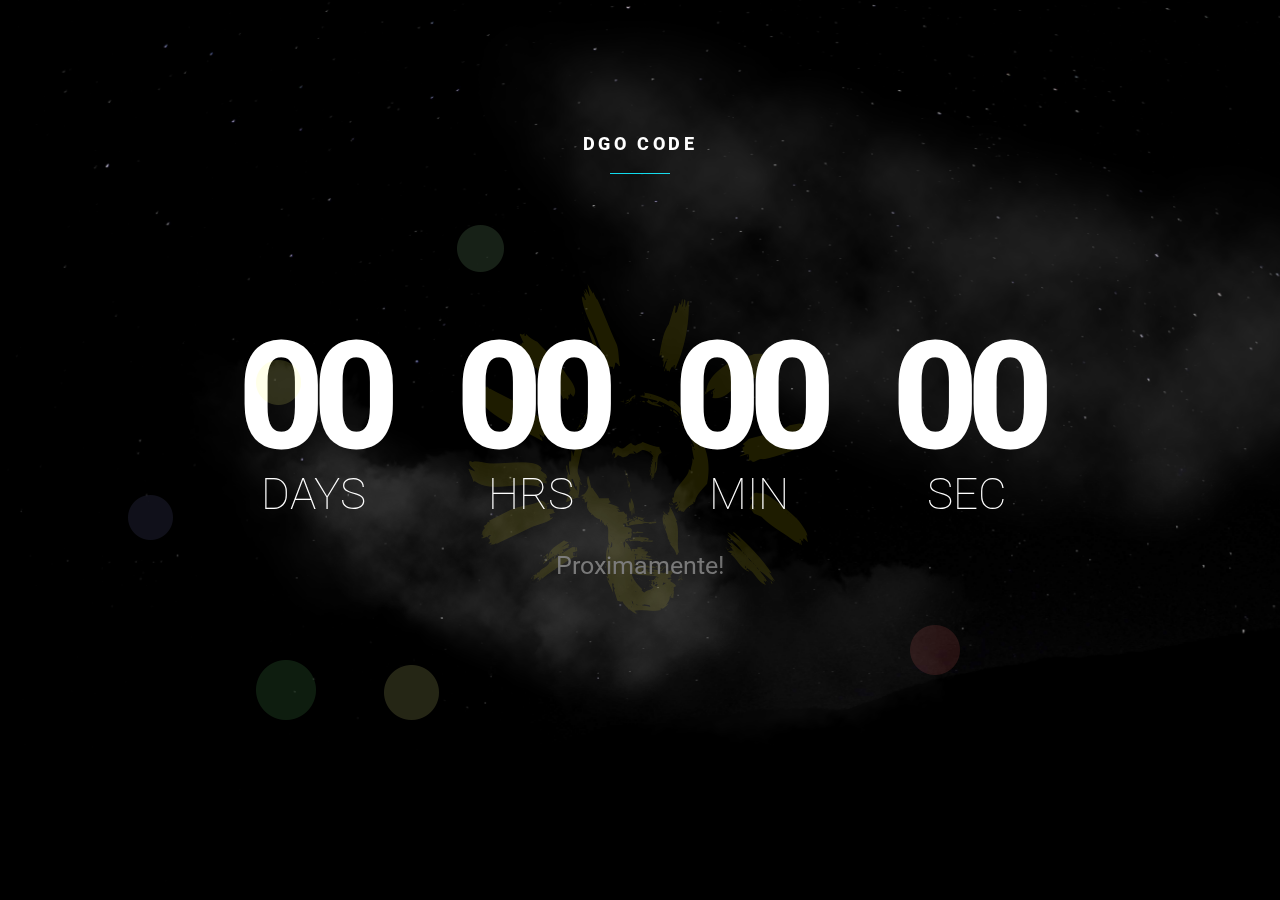
<file: www/index.html>
<!DOCTYPE html>
<html lang="en-US">

    <head>
        <meta charset="utf-8">
        <title>DgoCode</title>
        <meta content="yes" name="apple-mobile-web-app-capable">
        <meta content="width=device-width, initial-scale=1, maximum-scale=1, user-scalable=no" name="viewport"><!-- Core Meta Data -->

        <link href="favicon.png" rel="shortcut icon" type="image/png">

        <link href='http://fonts.googleapis.com/css?family=Roboto:400,100,900' rel='stylesheet' type='text/css'><!-- Styles -->
        <link href="css/loader.css" rel="stylesheet" type="text/css">
        <link href="css/normalize.css" rel="stylesheet" type="text/css">
        <link rel="stylesheet" href="css/font-awesome.min.css">
        <link href="css/style.css" rel="stylesheet" type="text/css">

        <script src="js/jquery.js"></script>
    </head>
    <body>
        <div class="preloader">
            <div class="loading">
                <h2>
                    Loading...
                </h2>
                <span class="progress"></span>
            </div>
        </div>

        <div class="wrapper">
            <ul class="scene unselectable" data-friction-x="0.1" data-friction-y="0.1" data-scalar-x="25" data-scalar-y="15" id="scene">
                <li class="layer" data-depth="0.00">
                </li>
                <!-- BG -->

                <li class="layer" data-depth="0.10">
                    <div class="background">
                    </div>
                </li>

                <!-- Hero -->

                <li class="layer" data-depth="0.20">
                    <div class="title">
                        <h2>
                            Dgo Code
                        </h2>
                        <span class="line"></span>
                    </div>
                </li>

                <li class="layer" data-depth="0.25">
                    <div class="sphere">
                        <img alt="sphere" src="images/sphere.png">
                    </div>
                </li>

                <li class="layer" data-depth="0.30">
                    <div class="hero">
                        <h1 id="countdown" style="color: #fff;">
                            Proximamente!
                        </h1>

                        <p class="sub-title">
                            Proximamente!
                        </p>
                    </div>
                </li>
                <!-- Flakes -->

                <li class="layer" data-depth="0.40">
                    <div class="depth-1 flake1">
                        <img alt="flake" src="images/flakes/depth1/flakes1.png">
                    </div>

                    <div class="depth-1 flake2">
                        <img alt="flake" src="images/flakes/depth1/flakes2.png">
                    </div>

                    <div class="depth-1 flake3">
                        <img alt="flake" src="images/flakes/depth1/flakes3.png">
                    </div>

                    <div class="depth-1 flake4">
                        <img alt="flake" src="images/flakes/depth1/flakes4.png">
                    </div>
                </li>

                <li class="layer" data-depth="0.50">
                    <div class="depth-2 flake1">
                        <img alt="flake" src="images/flakes/depth2/flakes1.png">
                    </div>

                    <div class="depth-2 flake2">
                        <img alt="flake" src="images/flakes/depth2/flakes2.png">
                    </div>
                </li>

                <li class="layer" data-depth="0.60">
                    <div class="depth-3 flake1">
                        <img alt="flake" src="images/flakes/depth3/flakes1.png">
                    </div>

                    <div class="depth-3 flake2">
                        <img alt="flake" src="images/flakes/depth3/flakes2.png">
                    </div>

                    <div class="depth-3 flake3">
                        <img alt="flake" src="images/flakes/depth3/flakes3.png">
                    </div>

                    <div class="depth-3 flake4">
                        <img alt="flake" src="images/flakes/depth3/flakes4.png">
                    </div>
                </li>

                <li class="layer" data-depth="0.80">
                    <div class="depth-4">
                        <img alt="flake" src="images/flakes/depth4/flakes.png">
                    </div>
                </li>

                <li class="layer" data-depth="1.00">
                    <div class="depth-5">
                        <img alt="flake" src="images/flakes/depth5/flakes.png">
                    </div>
                </li>
            </ul>
        </div>

        <!-- Javascript -->
        <script src="js/plugins.js"></script> 
        <script src="js/jquery.countdown.min.js"></script> 
        <script src="js/main.js"></script>

    </body>
</html>
</file>
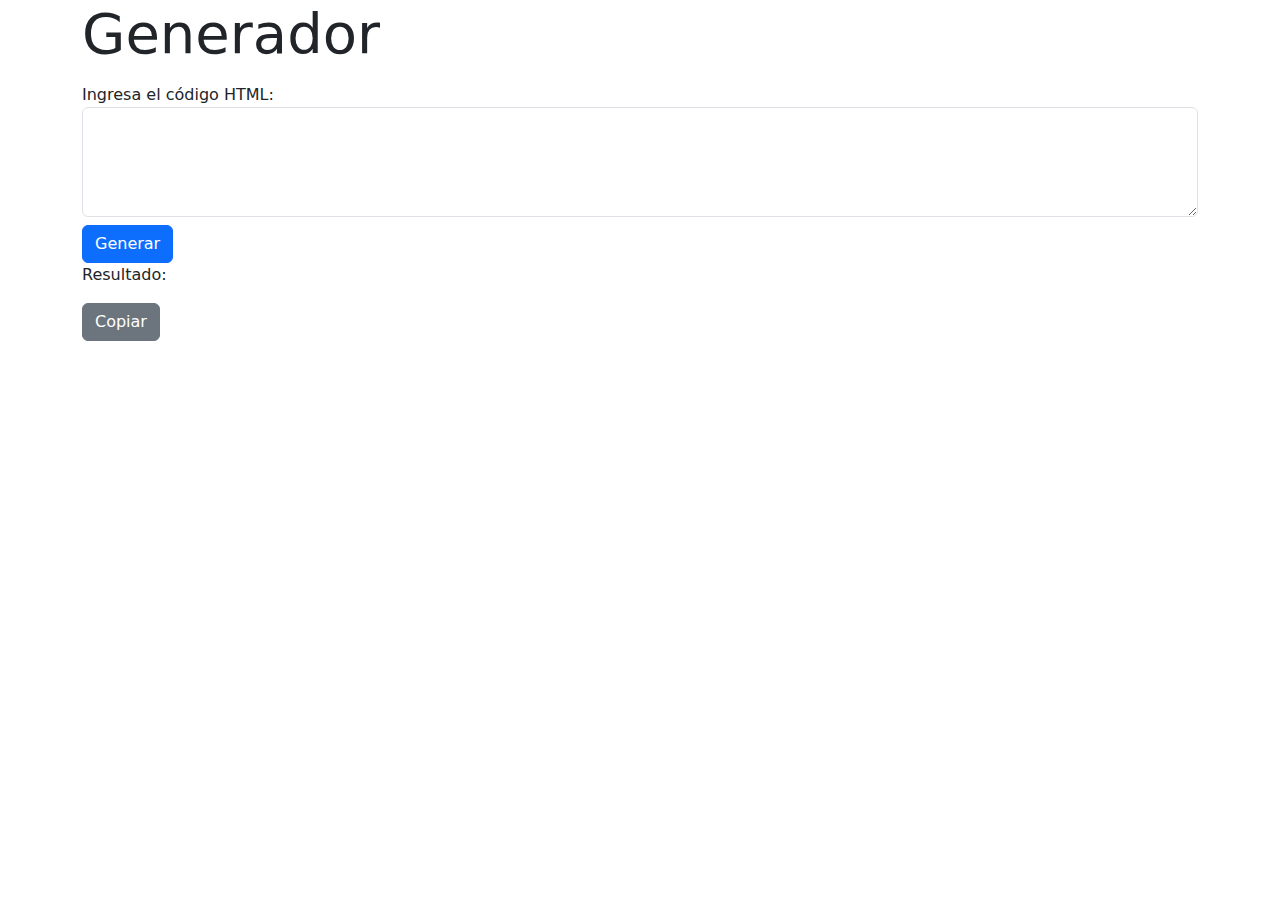
<file: www/link.html>
<!DOCTYPE html>
<html lang="en">
<head>
    <meta charset="UTF-8">
    <meta name="viewport" content="width=device-width, initial-scale=1.0">
    <title>DgoCode</title>
    <link rel="stylesheet" href="https://cdn.jsdelivr.net/npm/bootstrap@5.2.3/dist/css/bootstrap.min.css">
</head>
<body>
    <div class="container d-flex flex-column">
        <div class="box">
            <h1 class="display-4">Generador</h1>
        </div>
        <div class="box mt-2">
            <form action="">
                <div class="form-group">
                    <label for="htmlCode">Ingresa el código HTML:</label>
                    <textarea class="form-control" id="htmlCode" rows="4"></textarea>
                </div>
                <div class="mt-2">
                    <button type="button" class="btn btn-primary" onclick="modificar()">Generar</button>                               
                </div>
            </form>
        </div>
        <div class="box">
            <p>Resultado:</p>
            <code id="result"></code>
            <div class="mt-2">
                <button type="button" class="btn btn-secondary" onclick="copiarResultado()">Copiar</button>
            </div>
        </div>
    </div>

    <script>
        function modificar() {
            var htmlCode = document.getElementById('htmlCode').value;
            var replacedCode = htmlCode.replace(/<video[^>]*src=/g, '<a href=');
            replacedCode = replacedCode.replace('><!----><!----><!----><!----></video>', '><download="">Descargar</download></a>');
            document.getElementById('result').innerText = replacedCode;
        }

        function copiarResultado() {
            var resultElement = document.getElementById('result');
            var range = document.createRange();
            range.selectNode(resultElement);
            window.getSelection().removeAllRanges();
            window.getSelection().addRange(range);
            document.execCommand('copy');
            window.getSelection().removeAllRanges();
            alert('El resultado se ha copiado al portapapeles.');
        }
    </script>
</body>
</html>
</file>
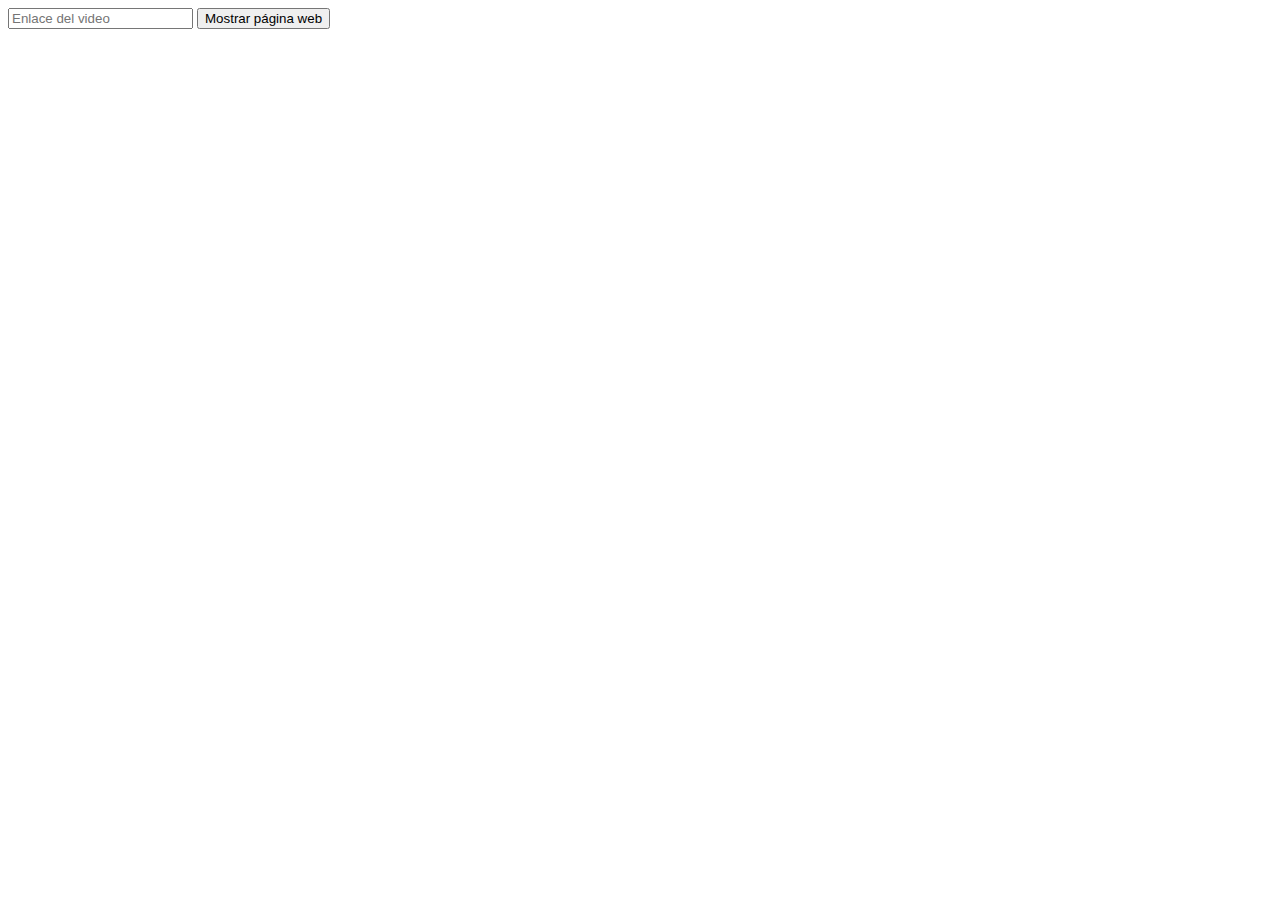
<file: www/link2.html>
<!DOCTYPE html>
<html>
<head>
    <title>Mostrar página web y extraer enlace de video</title>
    <style>
        #iframeContainer {
            width: 100%;
            height: 500px;
        }
    </style>
</head>
<body>
    <input type="text" id="videoLink" placeholder="Enlace del video">
    <button onclick="mostrarPagina()">Mostrar página web</button>
    <br>
    <div id="iframeContainer"></div>

    <script>
        function mostrarPagina() {
            var videoLink = document.getElementById('videoLink').value;
            var iframeContainer = document.getElementById('iframeContainer');

            var iframe = document.createElement('iframe');
            iframe.setAttribute('src', videoLink);
            iframe.setAttribute('width', '100%');
            iframe.setAttribute('height', '100%');
            iframeContainer.innerHTML = '';
            iframeContainer.appendChild(iframe);

            iframe.onload = function() {
                var videoElement = iframe.contentDocument.querySelector('video');
                if (videoElement) {
                    var videoSrc = videoElement.getAttribute('src');
                    document.getElementById('videoLink').value = videoSrc;
                } else {
                    document.getElementById('videoLink').value = '';
                    console.log('No se encontró ningún elemento <video> en la página.');
                }
            };
        }
    </script>
</body>
</html>
</file>
<file: www/css/loader.css>
/* =Loader
-------------------------------------------------------------- */

.preloader {
	display: block;
    position: fixed;
    width: 100%;
    height: 100%;
    z-index: 9999;
    background: white;
    text-align: center;
}
.loading {
	overflow: hidden;
	position: absolute;
	top: 50%;
	margin-top: -12px;
	left: 50%;
	margin-left: -50px;
	width: 100px;
	height: 24px;
}

.progress {
	display: block;
	position: absolute;
	bottom: 0;
	overflow: hidden;
	width: 100px;
	height: 1px;
	left: -102px;
	background-color: #00d9ec;
	-webkit-animation: loader-anim 1s 0s infinite cubic-bezier(0.785, 0.135, 0.15, 0.86);
    -moz-animation: loader-anim 1s 0s infinite cubic-bezier(0.785, 0.135, 0.15, 0.86);
    animation: loader-anim 1s 0s infinite cubic-bezier(0.785, 0.135, 0.15, 0.86)
}

@-webkit-keyframes loader-anim {
    0% {
        left: -102px
    }

    100% {
        left: 102px
    }
}

@-moz-keyframes loader-anim {
    0% {
        left: -102px
    }

    100% {
        left: 102px
    }
}

@keyframes loader-anim {
    0% {
        left: -102px
    }

    100% {
        left: 102px
    }
}
</file>
<file: www/css/style.css>
/*
Imminent - Coming Soon Template by Themewagon
Version: 1.0
Author: ThemeWagon
Author URI: http://www.themewagon.com
*/


/* =Common Styles
-------------------------------------------------------------- */

*,
*:before,
*:after {
  -webkit-box-sizing: border-box;
  -moz-box-sizing: border-box;
  box-sizing: border-box;
}

html {
  -webkit-tap-highlight-color: rgba(0, 0, 0, 0);
}

input,
button,
select,
textarea {
  font-family: inherit;
  font-size: inherit;
  line-height: inherit;
}

img {
  vertical-align: middle;
  max-width: 100%;
  height: auto;
  opacity: 0.3;
}

body {
	background: #fff;
	color: #666666;
	font-family: 'Roboto', sans-serif;
	-webkit-font-smoothing: antialiased;
	-webkit-text-size-adjust: 100%;
}

section { overflow: hidden; }
::selection { background: #161a1b; color: #fff; }
::-moz-selection { background: #161a1b; color: #fff; }


/* =Typography
-------------------------------------------------------------- */
a {
    text-decoration: none;
}

h1, h2 { margin: 0; }

h1 {
	font-size: 80px;
	font-weight: 800;
	line-height: 80px;
	letter-spacing: -0.08em;
	color: #161a1b; 
}

h2 {
	font-size: 18px;
	font-weight: 800;
	line-height: 1em;
	letter-spacing: 0.2em;
	text-transform: uppercase;
	color: #fff;
}

#countdown div span {
	display:block;
	font-size: 50px;
	line-height: 50px;
	letter-spacing: initial;
	font-weight: 100;
	text-transform: uppercase;
}

#countdown div {
	display:inline-block;
    margin: 0 34px;
}

.sub-title {
	font-size: 18px;
	margin-top: 5px;
	margin-bottom: 0px;
}


/* =Content Styles
-------------------------------------------------------------- */

.wrapper {
  text-align: center;		
  position: absolute;
  overflow: hidden;
  display: table-cell;
  height: 100%;
  width: 100%;
  left: 0;
  top: 0;
}

.scene,
.layer {
  display: block;
  height: 100%;
  width: 100%;
  padding: 0;
  margin: 0;
}

.scene {
  position: relative;
  overflow: hidden;
}

.layer { position: absolute; }

.layer div {
  -webkit-transform: translate3d(0,0,0);
  -moz-transform: translate3d(0,0,0);
  transform: translate3d(0,0,0);
  -webkit-transform-style: preserve-3d;
  -moz-transform-style: preserve-3d;
  transform-style: preserve-3d;
  -webkit-backface-visibility: hidden;
  -moz-backface-visibility: hidden;
  backface-visibility: hidden;
}


/* Background */
.background {
  background: url(../images/background.jpg) no-repeat 50% 100%;
  bottom: -20px;
  background-size: cover;
  position: absolute;
  width: 110%;
  left: -5%;
  top: -5%;
}


.sphere img{
	-webkit-transform: scale(0.7);
	-moz-transform: scale(0.7);
	-ms-transform: scale(0.7,0.7);
	transform: scale(0.7);
}

/* Text */
.title {
	display: block;
	text-align: center;
	width: 100%;
	position: absolute;
	z-index: 2;
	top: 10%;
}

.line {
	display: block;
	margin: 0 auto;
	width: 60px;
	height: 1px;
	background: #00d9ec;
	margin-top: 10px;
}

.contact {
	display: block;
	width: 100%;
	position: absolute;
	z-index: 2;
	text-align: center;
	bottom: 5%;
}

.contact .icons {
	margin: 0;
	padding: 0;
	margin-bottom: 18px;
	text-align: center;
	list-style: none;
	list-style-type: none;
}

.contact .icons li {
	display: inline-block;
	margin-right: 10px;
}

.contact .icons li:last-of-type { margin-right: 0px; }

.contact .icons li a {
	display: block;
	width: 25px;
	height: 25px;
	opacity: .5;
	-webkit-transition: opacity 0.3s;
	-moz-transition: opacity 0.3s;
	transition: opacity 0.3s;
	color: black;
	font-size: 24px;
}


.contact .icons li a:hover {
	opacity: 1;
	-webkit-transition: opacity 0.3s;
	-moz-transition: opacity 0.3s;
	transition: opacity 0.3s;
}

.contact a.mail {
	text-decoration: none;
	color: #161a1b;
	padding-bottom: 8px;
	font-size: 15px;
}

.contact a.mail::after {
	position: absolute;
	top: 100%;
	left: 50%;
	width: 125px;
	margin-left: -60px;
	margin-top: 10px;
	height: 1px;
	background: #666666;
	content: '';
	opacity: 0;
	-webkit-transition: opacity 0.3s, -webkit-transform 0.3s;
	-moz-transition: opacity 0.3s, -moz-transform 0.3s;
	transition: opacity 0.3s, transform 0.3s;
	-webkit-transform: translateY(10px);
	-moz-transform: translateY(10px);
	transform: translateY(10px);
}

.contact a.mail:hover::after, .contact a.mail:focus::after {
	opacity: 1;
	-webkit-transform: translateY(0px);
	-moz-transform: translateY(0px);
	transform: translateY(0px);
}

/* Flakes Sizing */
.depth-5 img, .depth-4 img, .depth-3 img, .depth-2 img, .depth-1 img {
	-webkit-transform: scale(0.6);
	-moz-transform: scale(0.6);
	-ms-transform: scale(0.6,0.6);
	transform: scale(0.6);
}

/* Flakes Positioning */
.depth-5 {
	position: absolute;
	right: -100%;
	top: -24%;
}

.depth-4 {
	position: absolute;
	left: -10%;
	top: 37%;
 }

.depth-3.flake1 {
	display: none;
}

.depth-3.flake2 {
	position: absolute;
	right: 16%;
	bottom: 20%;
}

.depth-3.flake3 {
	position: absolute;
	left: 10%;
	bottom: 16%;
}

.depth-3.flake4 {
	display: none;
}

.depth-2.flake1 { 
	display: none;
}

.depth-2.flake2 {
	display: none;
}

.depth-1.flake1 {
	display: none;
}

.depth-1.flake2 { 
	position: absolute;
	right: 40%;
	top: 50%;
}

.depth-1.flake3 { 
	display: none;
}

.depth-1.flake4 { 
	position: absolute;
	right: 0;
	top: 0;
}


/* =Responsive Styles
-------------------------------------------------------------- */

@media (max-width: 320px) {
	/* HERO */
	h1 { font-size: 40px; line-height: 40px; }
	#countdown div span {font-size: 24px; line-height: 34px;}
	.sub-title { font-size: ; line-height: ; margin-top: 10px; }
	/* TITLE & CONTACT */
	.title { top: 15%;}
	.contact .icons { margin-bottom: 0px; }
	/* SIZES */
	.sphere img{
		-webkit-transform: scale(0.6);
		-moz-transform: scale(0.6);
		-ms-transform: scale(0.6,0.6);
		transform: scale(0.6);
	}
	/* POSITIONING */
	.depth-5 {
		position: absolute;
		right: -50%;
		top: -50%;
	}

	.depth-4 {
		left: -4%;
		top: 20%;
	 }

	.depth-3.flake1 {
		display: none;
	}

	.depth-3.flake2 {
		position: absolute;
		right: 16%;
		bottom: 20%;
	}

	.depth-3.flake3 {
		position: absolute;
		left: 10%;
		bottom: 16%;
	}

	.depth-3.flake4 {
		display: none;
	}

	.depth-2.flake1 { 
		display: none;
	}

	.depth-2.flake2 {
		display: none;
	}

	.depth-1.flake1 {
		display: none;
	}

	.depth-1.flake2 { 
		position: absolute;
		right: 40%;
		top: 40%;
	}

	.depth-1.flake3 { 
		display: none;
	}

	.depth-1.flake4 { 
		position: absolute;
		right: 0;
		top: 0;
	}
}


/* Landscape Phone */
@media all and (min-width: 400px) {
	/* HERO */
	h1 { font-size: 40px; line-height: 40px; }
	#countdown div span {font-size: 24px; line-height: 34px;}
	.sub-title { font-size: ; line-height: ; margin-top: 10px; }
	/* TITLE & CONTACT */
	.title { top: 15%;}
	.contact .icons { margin-bottom: 0px; }
	/* SIZES */
	.sphere img{
		-webkit-transform: scale(0.6);
		-moz-transform: scale(0.6);
		-ms-transform: scale(0.6,0.6);
		transform: scale(0.6);
	}
	/* POSITIONING */
	.depth-5 {
		position: absolute;
		right: -50%;
		top: -50%;
	}

	.depth-4 {
		left: -4%;
		top: 20%;
	 }

	.depth-3.flake1 {
		display: none;
	}

	.depth-3.flake2 {
		position: absolute;
		right: 16%;
		bottom: 20%;
	}

	.depth-3.flake3 {
		position: absolute;
		left: 10%;
		bottom: 16%;
	}

	.depth-3.flake4 {
		display: none;
	}

	.depth-2.flake1 { 
		display: none;
	}

	.depth-2.flake2 {
		display: none;
	}

	.depth-1.flake1 {
		display: none;
	}

	.depth-1.flake2 { 
		position: absolute;
		right: 40%;
		top: 40%;
	}

	.depth-1.flake3 { 
		display: none;
	}

	.depth-1.flake4 { 
		position: absolute;
		right: 0;
		top: 0;
	}
}

/* Tablet Portrait */
@media all and (min-width: 700px) {
	/* HERO */
	h1 { font-size: 90px; line-height: 90px; }
	.sub-title { font-size: 20px; line-height: 20px; margin-top: 10px; }
	/* TITLE & CONTACT */
	.title { top: 18%;}
	.line { margin-top: 20px; }
	.contact { bottom: 10%; }
	.contact .icons { margin-bottom: 12px; }
	/* SIZES */
	.sphere img{
		-webkit-transform: scale(1);
		-moz-transform: scale(1);
		-ms-transform: scale(1,1);
		transform: scale(1);
	}
	.depth-5 img, .depth-4 img, .depth-3 img, .depth-2 img, .depth-1 img {
		-webkit-transform: scale(0.8);
		-moz-transform: scale(0.8);
		-ms-transform: scale(0.8,0.8);
		transform: scale(0.8);
	}
	/* POSITIONING */
	.depth-5 {
		right: -25%;
		top: 3%;
	}

	.depth-4 {
		left: -3%;
		top: 15%;
	 }

	.depth-3.flake1 {
		display: none;
	}

	.depth-3.flake2 {
		right: 25%;
		bottom: 25%;
	}

	.depth-3.flake3 {
		left: 20%;
		bottom: 20%;
	}

	.depth-3.flake4 {
		display: block;
		position: absolute;
		left: 10%;
		bottom: 40%;
	}

	.depth-2.flake1 {
		display: none;
	}

	.depth-2.flake2 {
		display: none;
	}

	.depth-1.flake1 {
		display: none;
	}

	.depth-1.flake2 { 
		display: block;
		left: 15%;
		top: 25%;
	}

	.depth-1.flake3 { 
		display: none;
	}

	.depth-1.flake4 { 
		display: none;
	}
	
}

@media all and (min-width: 900px) {
	/* HERO */
	h1 { font-size: 120px; line-height: 120px; }

	#countdown div span {font-size: 34px; line-height: 34px;}
	
	.sub-title { font-size: 20px; line-height: 20px; margin-top: 20px; }
	/* TITLE & CONTACT */
	.title { top: 15%;}
	.contact { bottom: 8%; }
	.contact .icons { margin-bottom: 12px; }
	/* SIZES */
	.sphere img{
		-webkit-transform: scale(1);
		-moz-transform: scale(1);
		-ms-transform: scale(1,1);
		transform: scale(1);
	}
	.depth-5 img, .depth-4 img, .depth-3 img, .depth-2 img, .depth-1 img {
		-webkit-transform: scale(0.8);
		-moz-transform: scale(0.8);
		-ms-transform: scale(0.8,0.8);
		transform: scale(0.8);
	}
	/* POSITIONING */
	.depth-5 {
		right: -25%;
		top: 3%;
	}

	.depth-4 {
		left: -3%;
		top: 15%;
	 }

	.depth-3.flake1 {
		display: none;
	}

	.depth-3.flake2 {
		right: 25%;
		bottom: 25%;
	}

	.depth-3.flake3 {
		left: 20%;
		bottom: 20%;
	}

	.depth-3.flake4 {
		display: block;
		position: absolute;
		left: 10%;
		bottom: 40%;
	}

	.depth-2.flake1 {
		display: none;
	}

	.depth-2.flake2 {
		display: none;
	}

	.depth-1.flake1 {
		display: none;
	}

	.depth-1.flake2 { 
		display: block;
		left: 15%;
		top: 25%;
	}

	.depth-1.flake3 { 
		display: none;
	}

	.depth-1.flake4 { 
		display: none;
	}
}

@media all and (min-width: 1200px) {
	/* HERO */
	h1 { font-size: 150px; line-height: 150px; }
	#countdown div span {font-size: 44px; line-height: 44px;}
	.sub-title { font-size: 25px; line-height: 25px; margin-top: 20px; }
	/* SIZES */
	.sphere img{
		-webkit-transform: scale(1);
		-moz-transform: scale(1);
		-ms-transform: scale(1,1);
		transform: scale(1);
	}
	.depth-5 img, .depth-4 img, .depth-3 img, .depth-2 img, .depth-1 img {
		-webkit-transform: scale(1);
		-moz-transform: scale(1);
		-ms-transform: scale(1,1);
		transform: scale(1);
	}
	/* POSITIONING */
	.depth-5 {
		right: -10%;
		top: -10%;
		-webkit-animation: wave 9s 0.1s infinite linear;
		-moz-animation: wave 9s 0.1s infinite linear;
		animation: wave 9s 0.1s infinite linear;
	}

	.depth-4 {
		left: -3%;
		top: 15%;
		-webkit-animation: wave 7s 0.1s infinite linear;
		-moz-animation: wave 7s 0.1s infinite linear;
		animation: wave 7s 0.1s infinite linear;
	 }


	.depth-3 {
		-webkit-animation: wave 6s 0.1s infinite linear;
		-moz-animation: wave 6s 0.1s infinite linear;
		animation: wave 6s 0.1s infinite linear;
	}

	.depth-3.flake1 {
		display: block;
		position: absolute;
		left: 20%;
		top: 40%;
	}

	.depth-3.flake2 {
		right: 25%;
		bottom: 25%;
	}

	.depth-3.flake3 {
		left: 20%;
		bottom: 20%;
	}

	.depth-3.flake4 {
		display: block;
		position: absolute;
		left: 10%;
		bottom: 40%;
	}

	.depth-2 {
		-webkit-animation: wave 5s 0.1s infinite linear;
		-moz-animation: wave 5s 0.1s infinite linear;
		animation: wave 5s 0.1s infinite linear;
	}

	.depth-2.flake1 { 
		display: block;
		position: absolute;
		right: 40%;
		top: 40%;
	}

	.depth-2.flake2 { 
		display: none;
	}

	.depth-1 {
		-webkit-animation: wave 4s 0.1s infinite linear;
		-moz-animation: wave 4s 0.1s infinite linear;
		animation: wave 4s 0.1s infinite linear;
	}

	.depth-1.flake1 {
		display: block;
		position: absolute;
		left: 30%;
		bottom: 20%;
	}

	.depth-1.flake2 { 
		display: block;
		left: 15%;
		top: 25%;
	}

	.depth-1.flake3 { 
		display: none;
	}

	.depth-1.flake4 { 
		display: none;
	}
}

@media all and (min-width: 1400px) {
	/* HERO */
	h1 { font-size: 160px; line-height: 160px; }
	.sub-title { font-size: 25px; line-height: 25px; margin-top: 20px; }
	/* POSITIONING */
	.depth-5 {
		right: -10%;
		top: -5%;
	}

	.depth-4 {
		left: -3%;
		top: 15%;
	 }

	.depth-3.flake1 {
		display: block;
		position: absolute;
		left: 20%;
		top: 40%;
	}

	.depth-3.flake2 {
		right: 25%;
		bottom: 25%;
	}

	.depth-3.flake3 {
		left: 40%;
		bottom: 20%;
	}

	.depth-3.flake4 {
		display: block;
		position: absolute;
		left: 10%;
		bottom: 40%;
	}

	.depth-2.flake1 { 
		display: block;
		position: absolute;
		right: 40%;
		top: 40%;
	}

	.depth-2.flake2 { 
		display: none;
	}

	.depth-1.flake1 {
		display: block;
		position: absolute;
		left: 30%;
		bottom: 30%;
	}

	.depth-1.flake2 { 
		display: block;
		left: 15%;
		top: 25%;
	}

	.depth-1.flake3 { 
		display: block;
		position: absolute;
		bottom: 20%;
		right: 40%;
	}

	.depth-1.flake4 { 
		display: block;
		right: 40%;
		top: 25%;
	}
}

@media all and (min-width: 1600px) {
	/* HERO */
	h1 { font-size: 180px; line-height: 180px; }
	#countdown div span {font-size: 54px; line-height: 54px;}
	.sub-title { font-size: 25px; line-height: 25px; margin-top: 25px; }
}


@media all and (min-width: 1920px) {
	/* HERO */
	h1 { font-size: 200px; line-height: 200px; }
	.sub-title { font-size: 30px; line-height: 30px; margin-top: 30px; }
	/* POSITIONING */
	.depth-5 {
		right: -10%;
		top: 5%;
	}

	.depth-4 {
		left: 3%;
		top: 15%;
	 }

	.depth-3.flake1 {
		display: block;
		position: absolute;
		left: 20%;
		top: 40%;
	}

	.depth-3.flake2 {
		right: 25%;
		bottom: 25%;
	}

	.depth-3.flake3 {
		left: 40%;
		bottom: 20%;
	}

	.depth-3.flake4 {
		display: block;
		position: absolute;
		left: 10%;
		bottom: 40%;
	}

	.depth-2.flake1 { 
		display: block;
		position: absolute;
		right: 40%;
		top: 40%;
	}

	.depth-2.flake2 { 
		display: none;
	}

	.depth-1.flake1 {
		display: block;
		position: absolute;
		left: 30%;
		bottom: 30%;
	}

	.depth-1.flake2 { 
		display: block;
		left: 20%;
		top: 30%;
	}

	.depth-1.flake3 { 
		display: block;
		position: absolute;
		bottom: 30%;
		right: 40%;
	}

	.depth-1.flake4 { 
		display: block;
		right: 40%;
		top: 25%;
	}
}

/* =Animation
-------------------------------------------------------------- */

@-webkit-keyframes wave {
  0% {
    -webkit-transform: rotateZ(0deg) translate3d(0,10%,0) rotateZ(0deg);
    -moz-transform: rotateZ(0deg) translate3d(0,10%,0) rotateZ(0deg);
    transform: rotateZ(0deg) translate3d(0,10%,0) rotateZ(0deg);
  }

  100% {
    -webkit-transform: rotateZ(360deg) translate3d(0,10%,0) rotateZ(-360deg);
    -moz-transform: rotateZ(360deg) translate3d(0,10%,0) rotateZ(-360deg);
    transform: rotateZ(360deg) translate3d(0,10%,0) rotateZ(-360deg);
  }
}

@-moz-keyframes wave {
  0% {
    -webkit-transform: rotateZ(0deg) translate3d(0,10%,0) rotateZ(0deg);
    -moz-transform: rotateZ(0deg) translate3d(0,10%,0) rotateZ(0deg);
    transform: rotateZ(0deg) translate3d(0,10%,0) rotateZ(0deg);
  }

  100% {
    -webkit-transform: rotateZ(360deg) translate3d(0,10%,0) rotateZ(-360deg);
    -moz-transform: rotateZ(360deg) translate3d(0,10%,0) rotateZ(-360deg);
    transform: rotateZ(360deg) translate3d(0,10%,0) rotateZ(-360deg);
  }
}

@-ms-keyframes wave {
  0% {
    -webkit-transform: rotateZ(0deg) translate3d(0,10%,0) rotateZ(0deg);
    -moz-transform: rotateZ(0deg) translate3d(0,10%,0) rotateZ(0deg);
    transform: rotateZ(0deg) translate3d(0,10%,0) rotateZ(0deg);
  }

  100% {
    -webkit-transform: rotateZ(360deg) translate3d(0,10%,0) rotateZ(-360deg);
    -moz-transform: rotateZ(360deg) translate3d(0,10%,0) rotateZ(-360deg);
    transform: rotateZ(360deg) translate3d(0,10%,0) rotateZ(-360deg);
  }
}

@keyframes wave {
  0% {
    -webkit-transform: rotateZ(0deg) translate3d(0,10%,0) rotateZ(0deg);
    -moz-transform: rotateZ(0deg) translate3d(0,10%,0) rotateZ(0deg);
    transform: rotateZ(0deg) translate3d(0,10%,0) rotateZ(0deg);
  }

  100% {
    -webkit-transform: rotateZ(360deg) translate3d(0,10%,0) rotateZ(-360deg);
    -moz-transform: rotateZ(360deg) translate3d(0,10%,0) rotateZ(-360deg);
    transform: rotateZ(360deg) translate3d(0,10%,0) rotateZ(-360deg);
  }
}


/* =404
-------------------------------------------------------------- */

.snap {
	display: block;
	position: absolute;
	top: 0;
	left: 0;
	width: 100%;
	height: 100%;
	background: url(../images/404-background.jpg) no-repeat center;
	background-size: cover;
	text-align: center;
}

.snap .line { margin-bottom: 70px; }

.button {
	display: inline-block;
	margin-top: 80px;
	text-decoration: none;
	font-size: 9px;
	font-weight: 700;
	line-height: 1em;
	letter-spacing: 0.2em;
	text-transform: uppercase;
	color: #161a1b;
	background: transparent;
	border: 1px solid rgb(23,26,28);
	border: 1px solid rgba(23,26,28,.3);
	-webkit-border-radius: 10px;
	-moz-border-radius: 10px;
	border-radius: 4px;
	padding: 15px 25px;
	-webkit-transition: all 0.3s;
	-moz-transition: all 0.3s;
	transition: all 0.3s;
}

.button:hover {
	background: rgb(23,26,28);
	color: #fff;
	border: 1px solid rgb(23,26,28);
	-webkit-transition: all 0.3s;
	-moz-transition: all 0.3s;
	transition: all 0.3s;
}


@media all and (min-width: 700px) {
	.button {
		font-size: 12px;
		border-radius: 10px;
		padding: 25px 45px;
	}
}
</file>
